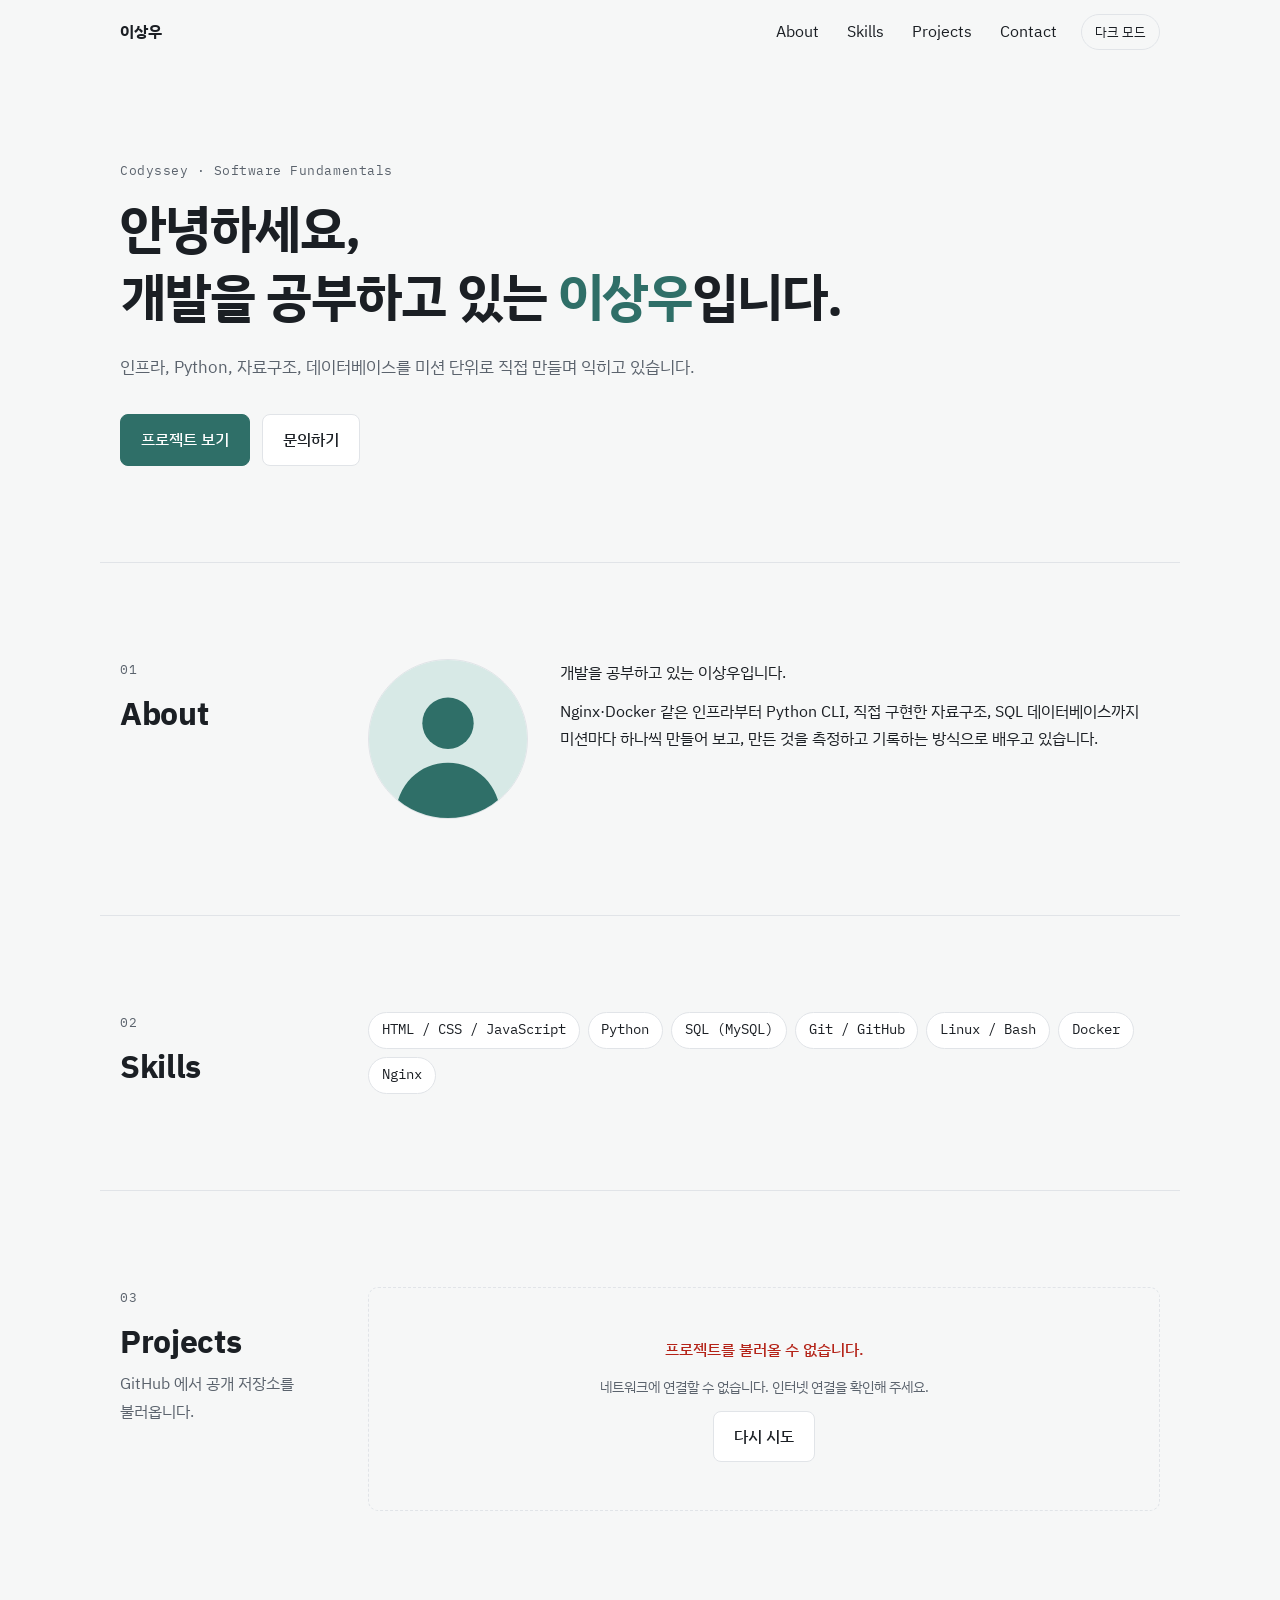
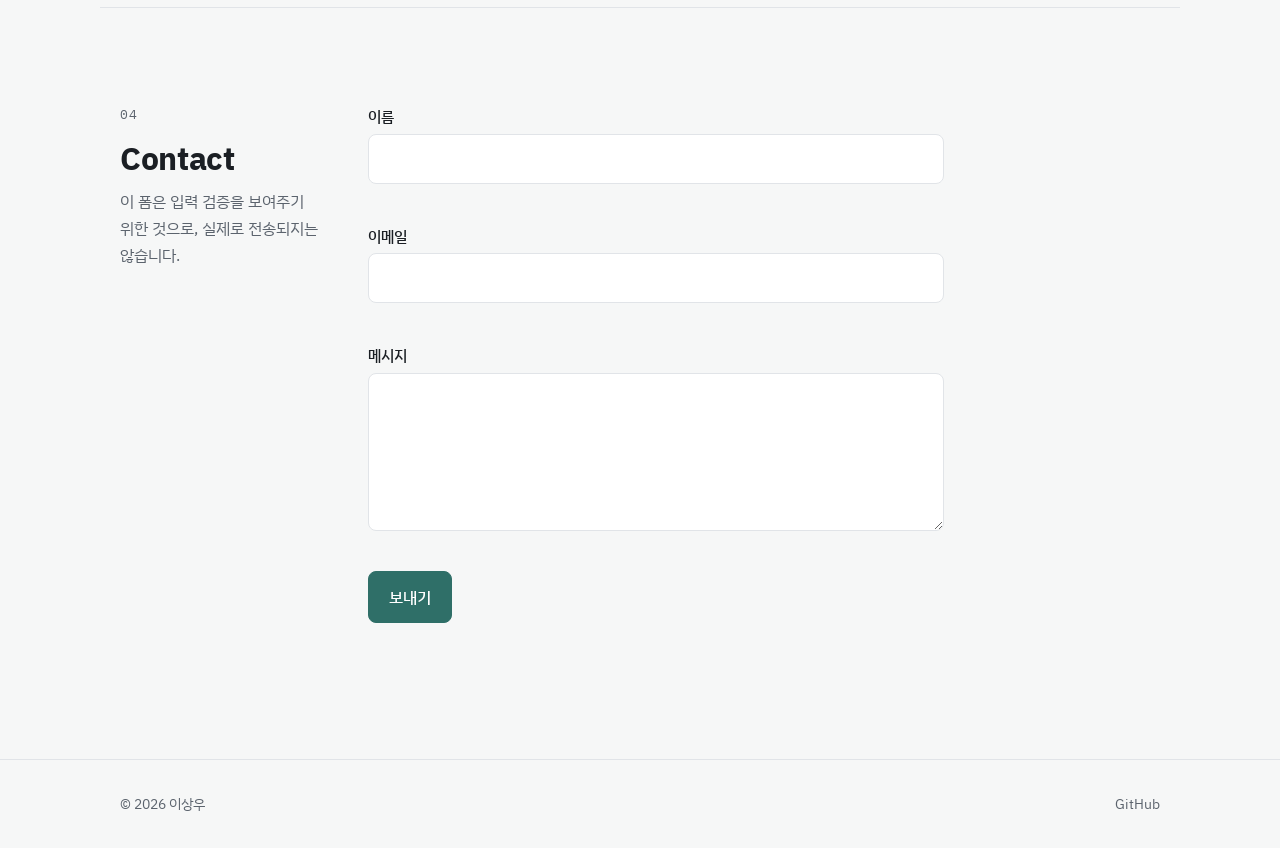
<file: index.html>
<!DOCTYPE html>
<html lang="ko" data-theme="light">
<head>
  <meta charset="UTF-8">
  <meta name="viewport" content="width=device-width, initial-scale=1.0">
  <meta name="description" content="개발을 공부하고 있는 이상우의 포트폴리오">
  <title>이상우 · 포트폴리오</title>

  <link rel="icon" href="images/favicon.svg" type="image/svg+xml">
  <link rel="preconnect" href="https://fonts.googleapis.com">
  <link rel="preconnect" href="https://fonts.gstatic.com" crossorigin>
  <link rel="stylesheet" href="https://fonts.googleapis.com/css2?family=IBM+Plex+Mono:wght@400;500&family=IBM+Plex+Sans+KR:wght@400;500;700&display=swap">
  <link rel="stylesheet" href="css/style.css">

  <!-- defer: HTML 을 끝까지 읽은 뒤, 적힌 순서대로 실행한다 (utils 가 먼저) -->
  <script src="js/utils.js" defer></script>
  <script src="js/theme.js" defer></script>
  <script src="js/nav.js" defer></script>
  <script src="js/scroll-top.js" defer></script>
  <script src="js/reveal.js" defer></script>
  <script src="js/projects.js" defer></script>
  <script src="js/contact.js" defer></script>
</head>
<body>
  <a class="skip-link" href="#main">본문으로 건너뛰기</a>

  <header class="site-header">
    <nav class="nav container" aria-label="주요 메뉴">
      <a class="nav__logo" href="#hero">이상우</a>

      <ul class="nav__menu" id="nav-menu">
        <li><a class="nav__link" href="#about">About</a></li>
        <li><a class="nav__link" href="#skills">Skills</a></li>
        <li><a class="nav__link" href="#projects">Projects</a></li>
        <li><a class="nav__link" href="#contact">Contact</a></li>
      </ul>

      <button class="theme-toggle" type="button">
        <span class="theme-toggle__label">다크 모드</span>
      </button>

      <button class="nav__toggle" type="button" aria-controls="nav-menu" aria-expanded="false" aria-label="메뉴 열기">
        <span class="nav__toggle-bar"></span>
        <span class="nav__toggle-bar"></span>
        <span class="nav__toggle-bar"></span>
      </button>
    </nav>
  </header>

  <main id="main">
    <section class="hero container" id="hero" aria-labelledby="hero-title">
      <p class="eyebrow">Codyssey · Software Fundamentals</p>
      <h1 class="hero__title" id="hero-title">안녕하세요,<br>개발을 공부하고 있는 <span class="hero__name">이상우</span>입니다.</h1>
      <p class="hero__lead">인프라, Python, 자료구조, 데이터베이스를 미션 단위로 직접 만들며 익히고 있습니다.</p>
      <div class="hero__actions">
        <a class="button button--primary" href="#projects">프로젝트 보기</a>
        <a class="button" href="#contact">문의하기</a>
      </div>
    </section>

    <section class="section container" id="about" aria-labelledby="about-title">
      <header class="section__header reveal">
        <p class="eyebrow">01</p>
        <h2 class="section__title" id="about-title">About</h2>
      </header>
      <div class="about reveal">
        <img class="about__image" src="images/profile.svg" alt="이상우의 프로필 일러스트 — 원 안에 사람 모양 실루엣" width="160" height="160">
        <div class="about__text">
          <p>개발을 공부하고 있는 이상우입니다.</p>
          <p>Nginx·Docker 같은 인프라부터 Python CLI, 직접 구현한 자료구조, SQL 데이터베이스까지 미션마다 하나씩 만들어 보고, 만든 것을 측정하고 기록하는 방식으로 배우고 있습니다.</p>
        </div>
      </div>
    </section>

    <section class="section container" id="skills" aria-labelledby="skills-title">
      <header class="section__header reveal">
        <p class="eyebrow">02</p>
        <h2 class="section__title" id="skills-title">Skills</h2>
      </header>
      <ul class="skills reveal">
        <li class="skill">HTML / CSS / JavaScript</li>
        <li class="skill">Python</li>
        <li class="skill">SQL (MySQL)</li>
        <li class="skill">Git / GitHub</li>
        <li class="skill">Linux / Bash</li>
        <li class="skill">Docker</li>
        <li class="skill">Nginx</li>
      </ul>
    </section>

    <section class="section container" id="projects" aria-labelledby="projects-title">
      <header class="section__header reveal">
        <p class="eyebrow">03</p>
        <h2 class="section__title" id="projects-title">Projects</h2>
        <p class="section__desc">GitHub 에서 공개 저장소를 불러옵니다.</p>
      </header>
      <div class="projects" id="projects-view" aria-live="polite" aria-busy="true">
        <div class="status status--loading">
          <span class="spinner" aria-hidden="true"></span>
          <p class="status__text">로딩 중...</p>
        </div>
      </div>
    </section>

    <section class="section container" id="contact" aria-labelledby="contact-title">
      <header class="section__header reveal">
        <p class="eyebrow">04</p>
        <h2 class="section__title" id="contact-title">Contact</h2>
        <p class="section__desc">이 폼은 입력 검증을 보여주기 위한 것으로, 실제로 전송되지는 않습니다.</p>
      </header>
      <form class="contact-form reveal" id="contact-form" novalidate>
        <div class="field">
          <label class="field__label" for="contact-name">이름</label>
          <input class="field__input" id="contact-name" name="name" type="text" autocomplete="name" aria-describedby="contact-name-error">
          <p class="field__error" id="contact-name-error"></p>
        </div>
        <div class="field">
          <label class="field__label" for="contact-email">이메일</label>
          <input class="field__input" id="contact-email" name="email" type="email" autocomplete="email" aria-describedby="contact-email-error">
          <p class="field__error" id="contact-email-error"></p>
        </div>
        <div class="field">
          <label class="field__label" for="contact-message">메시지</label>
          <textarea class="field__input field__input--textarea" id="contact-message" name="message" rows="5" aria-describedby="contact-message-error"></textarea>
          <p class="field__error" id="contact-message-error"></p>
        </div>
        <button class="button button--primary" type="submit">보내기</button>
        <p class="form-status" id="contact-status" role="status"></p>
      </form>
    </section>
  </main>

  <footer class="site-footer">
    <div class="container site-footer__inner">
      <p class="site-footer__copy">&copy; 2026 이상우</p>
      <ul class="social">
        <li><a class="social__link" href="https://github.com/sangwoo-codyssey" target="_blank" rel="noopener noreferrer">GitHub</a></li>
      </ul>
    </div>
  </footer>

  <button class="scroll-top" type="button" aria-label="맨 위로 이동">
    <span aria-hidden="true">↑</span>
  </button>
</body>
</html>
</file>
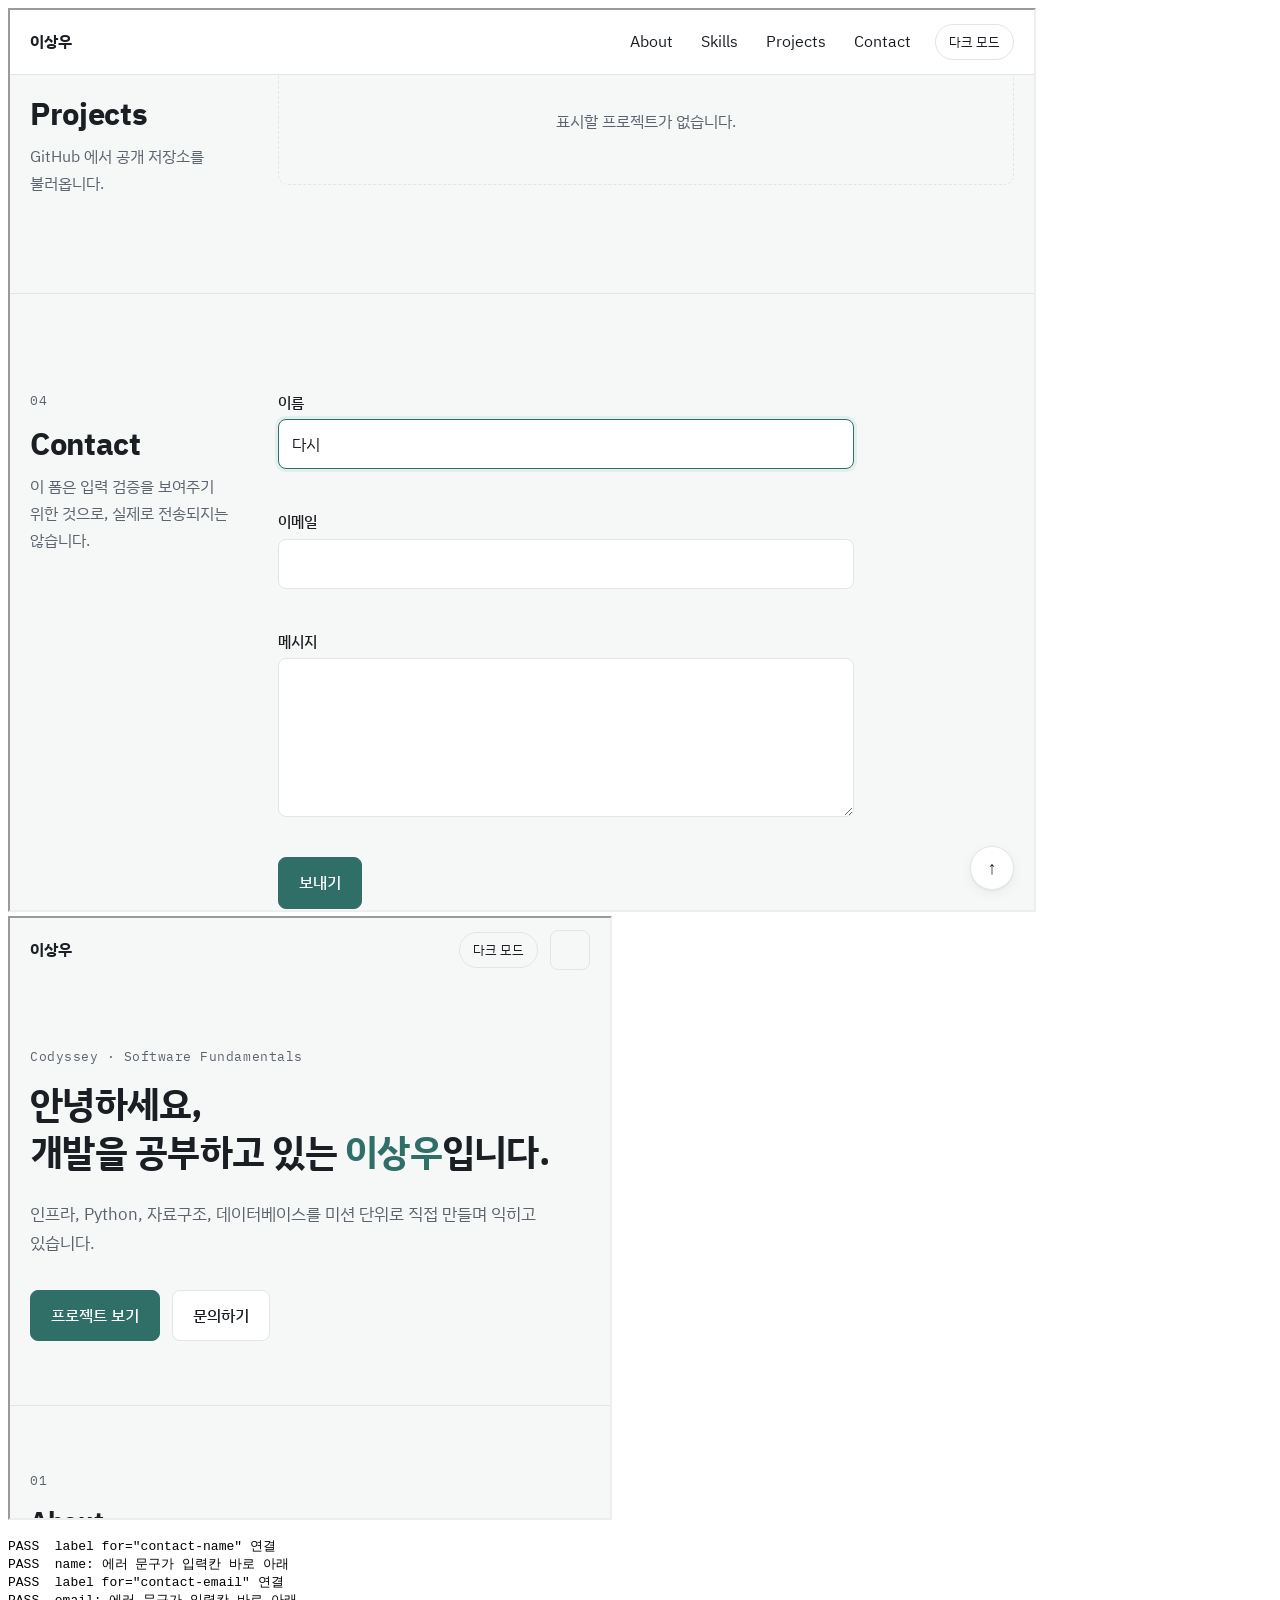
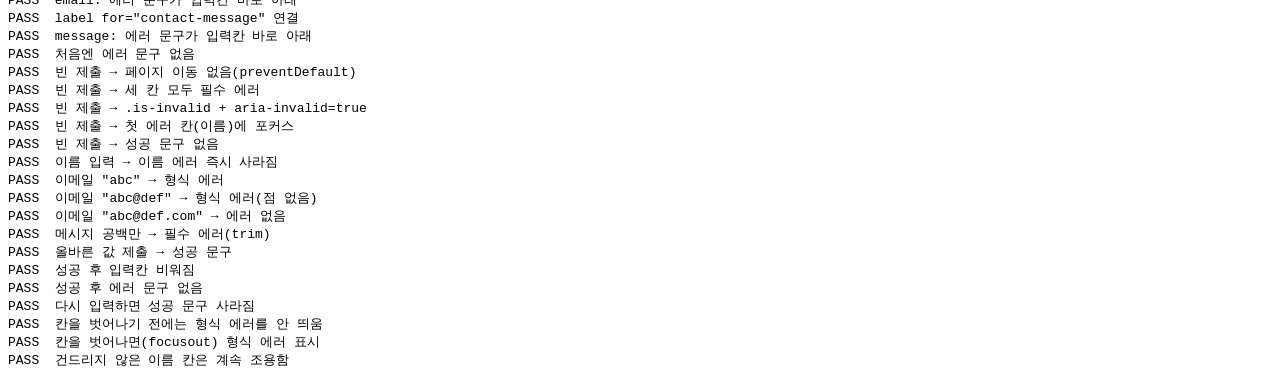
<file: tests/contact.html>
<!DOCTYPE html>
<html><head><meta charset="utf-8"><title>RUNNING</title></head>
<body>
<iframe id="a" src="../index.html?state=empty" width="1024" height="900"></iframe>
<iframe id="b" src="../index.html?state=empty" width="600" height="600"></iframe>
<pre id="out"></pre>
<script>
const log = [];
const check = (name, cond, extra = '') => log.push(`${cond ? 'PASS' : 'FAIL'}  ${name}${extra ? '  (' + extra + ')' : ''}`);
const wait = (ms) => new Promise((r) => setTimeout(r, ms));
const loaded = async (f) => {
  for (let i = 0; i < 80; i++) {
    const doc = f.contentDocument;
    if (doc && doc.location.pathname.endsWith('/index.html') && doc.readyState === 'complete' && doc.querySelector('#contact-form')) return;
    await wait(100);
  }
  throw new Error('iframe 로드 대기 초과: ' + f.id);
};

async function run() {
  const fa = document.getElementById('a'), fb = document.getElementById('b');
  await Promise.all([loaded(fa), loaded(fb)]);
  await wait(200);
  const w = fa.contentWindow, d = fa.contentDocument;
  const input = (f) => d.querySelector(`#contact-${f}`);
  const err = (f) => d.querySelector(`#contact-${f}-error`).textContent;
  const type = (f, v, doc = d) => { const el = doc.querySelector(`#contact-${f}`); el.value = v; el.dispatchEvent(new Event('input', { bubbles: true })); };
  const leave = (f, doc = d) => doc.querySelector(`#contact-${f}`).dispatchEvent(new FocusEvent('focusout', { bubbles: true }));
  const submit = () => d.querySelector('#contact-form button[type="submit"]').click();

  // 구조
  ['name', 'email', 'message'].forEach((f) => {
    const el = input(f);
    check(`label for="${el.id}" 연결`, !!d.querySelector(`label[for="${el.id}"]`));
    check(`${f}: 에러 문구가 입력칸 바로 아래`, el.nextElementSibling && el.nextElementSibling.id === `contact-${f}-error`);
  });

  // 처음
  check('처음엔 에러 문구 없음', err('name') + err('email') + err('message') === '');

  // 빈 제출
  w.__marker = 'same-page';
  submit(); await wait(50);
  check('빈 제출 → 페이지 이동 없음(preventDefault)', w.__marker === 'same-page' && w.location.search === '?state=empty');
  check('빈 제출 → 세 칸 모두 필수 에러', err('name').includes('이름') && err('email').includes('이메일을 입력') && err('message').includes('메시지'));
  check('빈 제출 → .is-invalid + aria-invalid=true', ['name', 'email', 'message'].every((f) => input(f).classList.contains('is-invalid') && input(f).getAttribute('aria-invalid') === 'true'));
  check('빈 제출 → 첫 에러 칸(이름)에 포커스', d.activeElement === input('name'));
  check('빈 제출 → 성공 문구 없음', d.querySelector('#contact-status').textContent === '');

  // 고치면 바로 사라짐
  type('name', '이상우');
  check('이름 입력 → 이름 에러 즉시 사라짐', err('name') === '' && !input('name').classList.contains('is-invalid'));
  type('email', 'abc');
  check('이메일 "abc" → 형식 에러', err('email').includes('형식'));
  type('email', 'abc@def');
  check('이메일 "abc@def" → 형식 에러(점 없음)', err('email').includes('형식'));
  type('email', 'abc@def.com');
  check('이메일 "abc@def.com" → 에러 없음', err('email') === '');
  type('message', '   ');
  check('메시지 공백만 → 필수 에러(trim)', err('message').includes('메시지'));

  // 성공 제출
  type('message', '안녕하세요');
  submit(); await wait(50);
  check('올바른 값 제출 → 성공 문구', d.querySelector('#contact-status').textContent.includes('감사합니다'));
  check('성공 후 입력칸 비워짐', input('name').value === '' && input('email').value === '' && input('message').value === '');
  check('성공 후 에러 문구 없음', err('name') + err('email') + err('message') === '');
  type('name', '다시');
  check('다시 입력하면 성공 문구 사라짐', d.querySelector('#contact-status').textContent === '');

  // 건드리기 전에는 에러를 안 보여줌 (새 iframe)
  const db = fb.contentDocument;
  const errB = (f) => db.querySelector(`#contact-${f}-error`).textContent;
  type('email', 'x', db);
  check('칸을 벗어나기 전에는 형식 에러를 안 띄움', errB('email') === '');
  leave('email', db);
  check('칸을 벗어나면(focusout) 형식 에러 표시', errB('email').includes('형식'));
  check('건드리지 않은 이름 칸은 계속 조용함', errB('name') === '');

  document.getElementById('out').textContent = log.join('\n');
  document.title = 'DONE';
}
run().catch((e) => { document.getElementById('out').textContent = 'ERROR ' + e.stack; document.title = 'DONE'; });
</script>
</body></html>
</file>
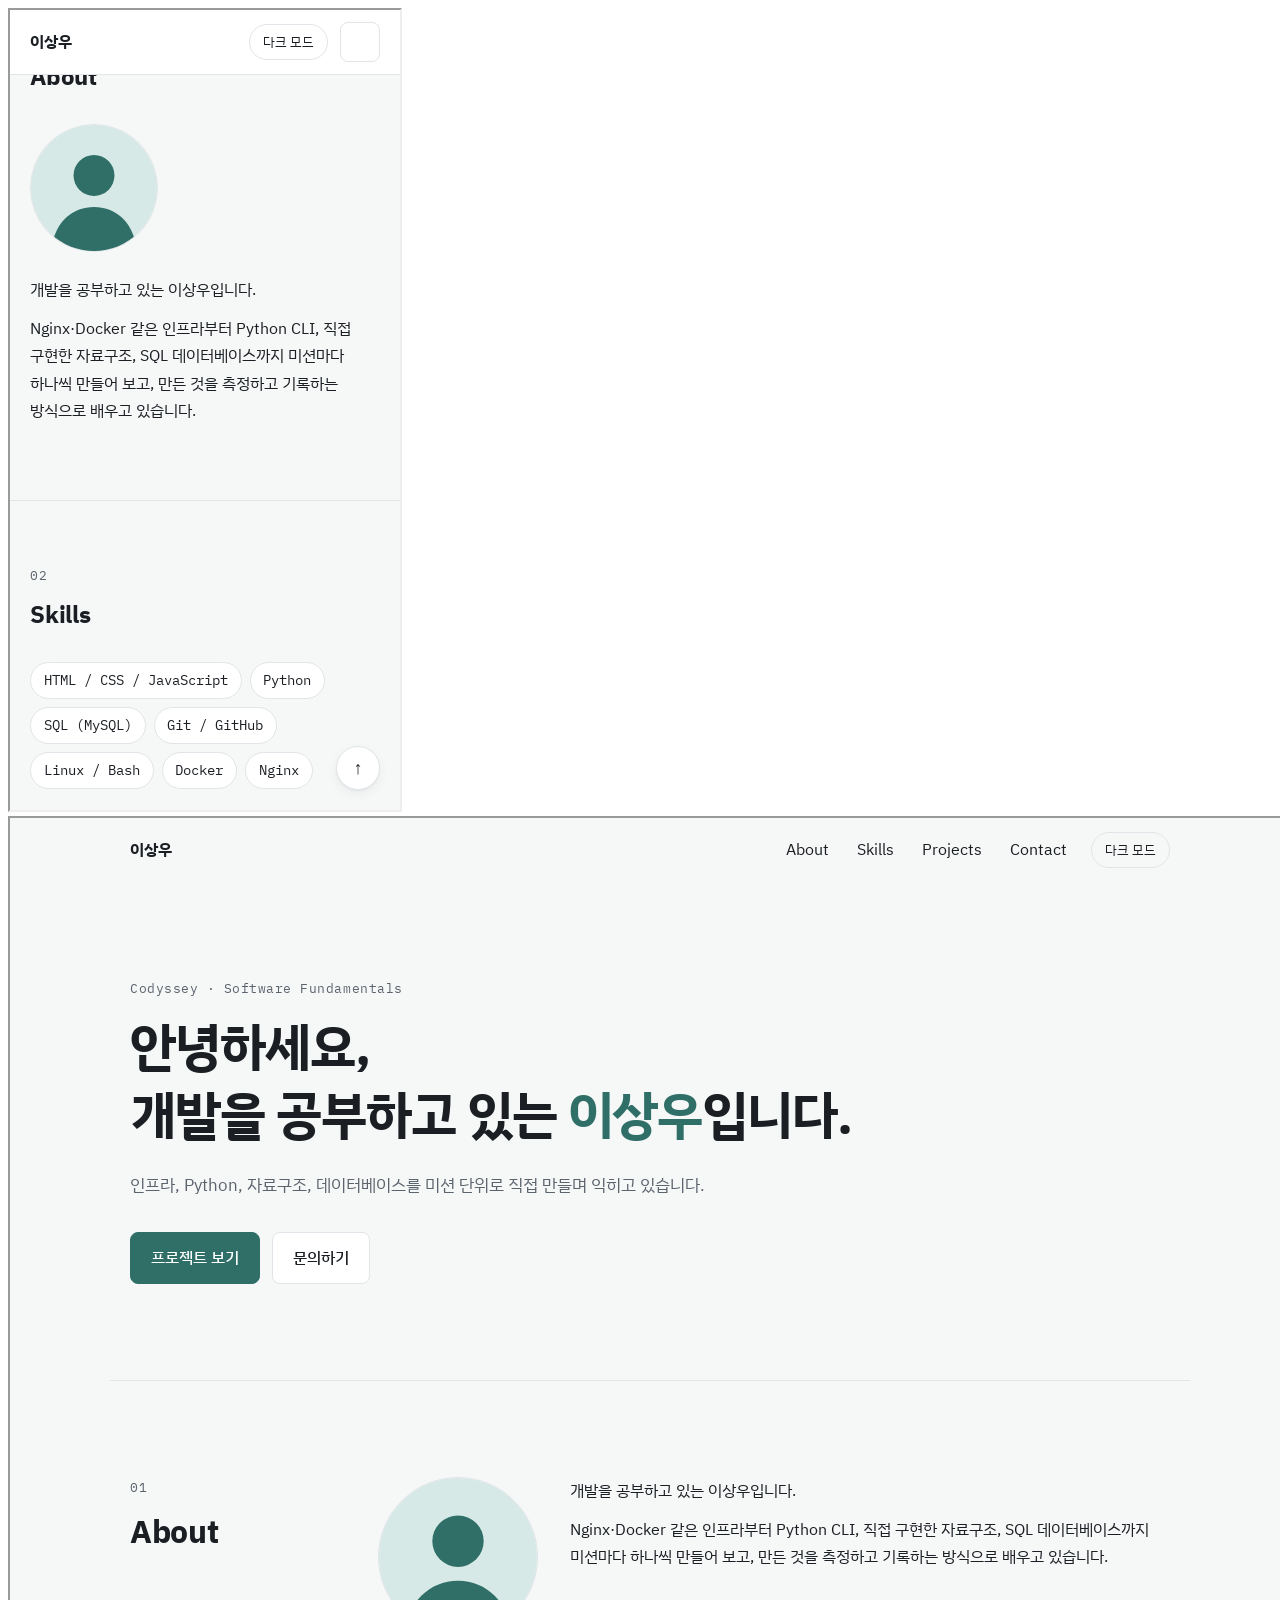
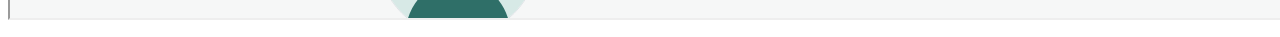
<file: tests/interactions.html>
<!DOCTYPE html>
<html><head><meta charset="utf-8"><title>RUNNING</title></head>
<body>
<iframe id="mobile" src="../index.html" width="390" height="800"></iframe>
<iframe id="desktop" src="../index.html" width="1280" height="800"></iframe>
<pre id="out"></pre>
<script>
const log = [];
const check = (name, cond, extra = '') => log.push(`${cond ? 'PASS' : 'FAIL'}  ${name}${extra ? '  (' + extra + ')' : ''}`);
const wait = (ms) => new Promise((r) => setTimeout(r, ms));
const loaded = (frame) => new Promise((r) => frame.addEventListener('load', r, { once: true }));
// 처음 로드: iframe 은 잠깐 about:blank 문서를 가지므로, 실제 페이지가 뜰 때까지 기다린다
const ready = async (f) => {
  for (let i = 0; i < 80; i++) {
    const doc = f.contentDocument;
    if (doc && doc.location.pathname.endsWith('/index.html') && doc.readyState === 'complete' && doc.querySelector('.nav__toggle')) return;
    await wait(100);
  }
  throw new Error('iframe 로드 대기 초과: ' + f.id);
};
// Projects 카드는 API 응답 뒤에 들어와 아래 섹션을 수천 px 밀어낸다 — 스크롤 위치를 재기 전에 로딩이 끝나기를 기다린다
const settled = async (f) => {
  for (let i = 0; i < 60; i++) {
    if (f.contentDocument.getElementById('projects-view').getAttribute('aria-busy') !== 'true') return;
    await wait(250);
  }
  throw new Error('Projects 로딩 대기 초과: ' + f.id);
};

async function run() {
  const m = document.getElementById('mobile');
  const dsk = document.getElementById('desktop');
  await Promise.all([ready(m), ready(dsk)]);
  await Promise.all([settled(m), settled(dsk)]);
  await wait(300);
  let w = m.contentWindow, d = m.contentDocument;
  const $ = (sel) => d.querySelector(sel);

  const pendingAtTop = d.querySelectorAll('.reveal.reveal--pending').length;
  check('처음엔 화면 밖 요소가 대기 상태', pendingAtTop > 0, `대기 ${pendingAtTop}개`);

  // --- 반응형: 햄버거 표시 여부
  check('모바일(390): 햄버거 보임', w.getComputedStyle($('.nav__toggle')).display !== 'none');
  check('모바일(390): 메뉴 처음엔 숨김', w.getComputedStyle($('.nav__menu')).display === 'none');
  const dd = dsk.contentDocument, dw = dsk.contentWindow;
  check('데스크톱(1280): 햄버거 숨김', dw.getComputedStyle(dd.querySelector('.nav__toggle')).display === 'none');
  check('데스크톱(1280): 메뉴 가로로 보임', dw.getComputedStyle(dd.querySelector('.nav__menu')).flexDirection === 'row');

  // --- 햄버거 토글
  $('.nav__toggle').click();
  check('햄버거 클릭 → 메뉴 .active', $('.nav__menu').classList.contains('active'));
  check('햄버거 클릭 → aria-expanded=true', $('.nav__toggle').getAttribute('aria-expanded') === 'true');
  $('.nav__toggle').click();
  check('다시 클릭 → 메뉴 닫힘', !$('.nav__menu').classList.contains('active'));
  $('.nav__toggle').click();
  d.dispatchEvent(new KeyboardEvent('keydown', { key: 'Escape' }));
  check('Esc → 메뉴 닫힘', !$('.nav__menu').classList.contains('active'));

  // --- 부드러운 스크롤 + 메뉴 닫힘
  $('.nav__toggle').click();
  d.querySelector('.nav__link[href="#contact"]').click();
  check('메뉴 링크 클릭 → 메뉴 닫힘', !$('.nav__menu').classList.contains('active'));
  await wait(50);
  const midY = w.scrollY;
  await wait(1500);
  const contactTop = d.getElementById('contact').getBoundingClientRect().top;
  check('메뉴 링크 → #contact 가 헤더(64px) 바로 아래에 멈춤', Math.abs(contactTop - 64) < 5, `top=${contactTop.toFixed(1)}`);
  check('이동이 순간 이동이 아님(도중 위치 존재)', midY < w.scrollY, `50ms 후 ${midY}, 끝 ${w.scrollY}`);
  check('URL 해시는 바뀌지 않음(preventDefault)', w.location.hash === '');

  // --- 스크롤 기준값
  w.scrollTo(0, 0); await wait(150);
  check('맨 위: 헤더 .scrolled 없음', !$('.site-header').classList.contains('scrolled'));
  check('맨 위: 스크롤탑 숨김', !$('.scroll-top').classList.contains('visible'));
  w.scrollTo(0, 59); await wait(150);
  check('59px: 헤더 배경 아직 없음', !$('.site-header').classList.contains('scrolled'));
  w.scrollTo(0, 61); await wait(150);
  check('61px: 헤더 .scrolled', $('.site-header').classList.contains('scrolled'));
  w.scrollTo(0, 299); await wait(150);
  check('299px: 스크롤탑 아직 숨김', !$('.scroll-top').classList.contains('visible'));
  w.scrollTo(0, 301); await wait(150);
  check('301px: 스크롤탑 보임', $('.scroll-top').classList.contains('visible'));
  $('.scroll-top').click(); await wait(1500);
  check('스크롤탑 클릭 → 맨 위', w.scrollY === 0, `scrollY=${w.scrollY}`);

  // --- 스크롤 애니메이션
  // 맨 아래로 한 번에 점프하면 중간 요소는 화면에 들어온 적이 없다 — 사용자가 내리듯 반 화면씩 내려간다
  for (let y = 0; y < d.body.scrollHeight; y += w.innerHeight / 2) { w.scrollTo(0, y); await wait(100); }
  w.scrollTo(0, d.body.scrollHeight); await wait(800);
  check('위에서 끝까지 스크롤 → 대기 요소 없음', d.querySelectorAll('.reveal.reveal--pending').length === 0);

  // --- 다크 모드 + localStorage + 새로고침 유지
  // 이 origin 에서 전에 다크 모드를 켠 적이 있으면 저장값이 남아 있다 — 지우고 처음 방문 상태에서 시작한다
  w.localStorage.removeItem('portfolio-theme');
  const fresh = loaded(m); w.location.reload(); await fresh; await wait(300);
  w = m.contentWindow; d = m.contentDocument;
  const bgLight = w.getComputedStyle(d.body).backgroundColor;
  check('처음 테마 light', d.documentElement.dataset.theme === 'light');
  $('.theme-toggle').click();
  check('토글 → data-theme=dark', d.documentElement.dataset.theme === 'dark');
  check('토글 → localStorage 저장', w.localStorage.getItem('portfolio-theme') === 'dark');
  check('토글 → 버튼 문구 "라이트 모드"', $('.theme-toggle__label').textContent === '라이트 모드');
  await wait(300);
  check('토글 → 배경색이 실제로 바뀜', w.getComputedStyle(d.body).backgroundColor !== bgLight,
        `${bgLight} → ${w.getComputedStyle(d.body).backgroundColor}`);
  const reload = loaded(m); w.location.reload(); await reload; await wait(300);
  w = m.contentWindow; d = m.contentDocument;
  check('새로고침 후에도 dark 유지', d.documentElement.dataset.theme === 'dark');
  d.querySelector('.theme-toggle').click();
  check('다시 토글 → light 저장', w.localStorage.getItem('portfolio-theme') === 'light');

  document.getElementById('out').textContent = log.join('\n');
  document.title = 'DONE';
}
run().catch((e) => { document.getElementById('out').textContent = 'ERROR ' + e.stack; document.title = 'DONE'; });
</script>
</body></html>
</file>
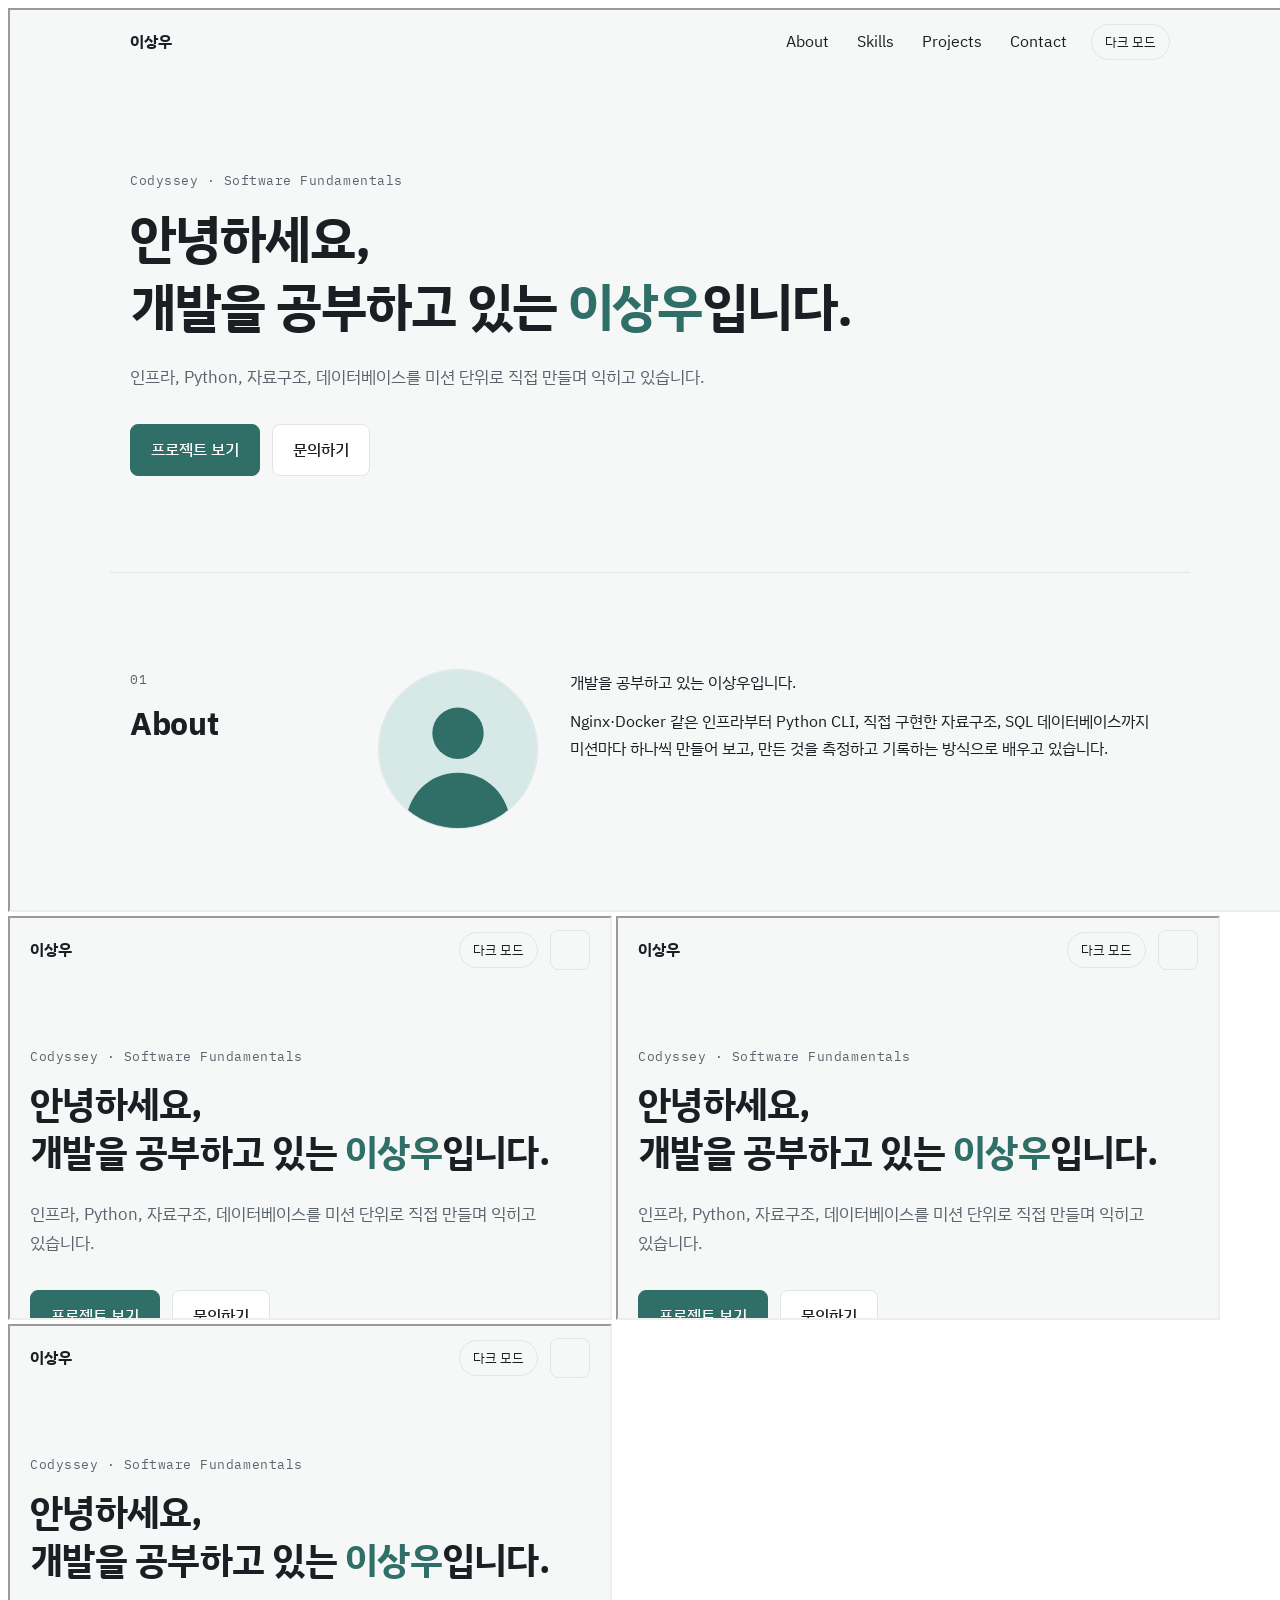
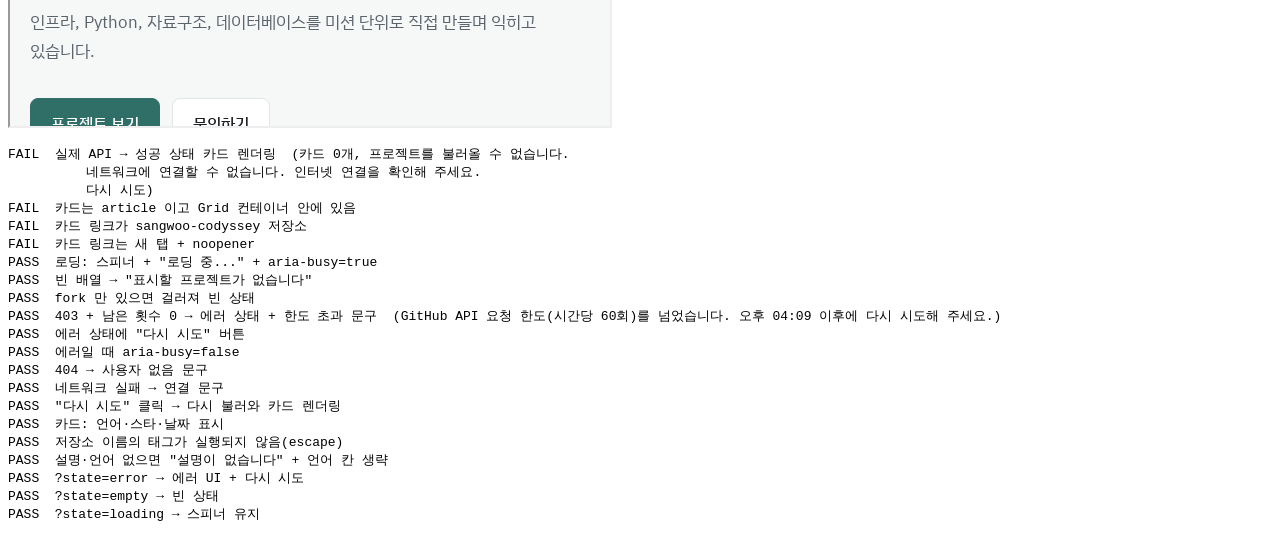
<file: tests/projects.html>
<!DOCTYPE html>
<html><head><meta charset="utf-8"><title>RUNNING</title></head>
<body>
<iframe id="main" src="../index.html" width="1280" height="900"></iframe>
<iframe id="demo-error" src="../index.html?state=error" width="600" height="400"></iframe>
<iframe id="demo-empty" src="../index.html?state=empty" width="600" height="400"></iframe>
<iframe id="demo-loading" src="../index.html?state=loading" width="600" height="400"></iframe>
<pre id="out"></pre>
<script>
const log = [];
const check = (name, cond, extra = '') => log.push(`${cond ? 'PASS' : 'FAIL'}  ${name}${extra ? '  (' + extra + ')' : ''}`);
const wait = (ms) => new Promise((r) => setTimeout(r, ms));
const loaded = async (f) => {
  // iframe 은 처음에 about:blank 문서를 가진다 — 실제 페이지의 #projects-view 가 생길 때까지 기다린다
  for (let i = 0; i < 80; i++) {
    const doc = f.contentDocument;
    if (doc && doc.location.pathname.endsWith('/index.html') && doc.readyState === 'complete' && doc.querySelector('#projects-view')) return;
    await wait(100);
  }
  throw new Error('iframe 로드 대기 초과: ' + f.id);
};
const fake = (w, body, init) => () => Promise.resolve(new w.Response(body, init));
const repo = (over = {}) => ({ name: 'fake-repo', description: '설명', html_url: 'https://github.com/x/fake-repo', language: 'Python', stargazers_count: 3, updated_at: '2026-09-28T00:00:00Z', fork: false, ...over });

async function run() {
  const frames = ['main', 'demo-error', 'demo-empty', 'demo-loading'].map((id) => document.getElementById(id));
  await Promise.all(frames.map(loaded));
  const w = frames[0].contentWindow, d = frames[0].contentDocument;
  const view = () => d.querySelector('#projects-view');

  // 1) 실제 API
  for (let i = 0; i < 40 && view().getAttribute('aria-busy') === 'true'; i++) await wait(250);
  const cards = view().querySelectorAll('.card');
  const summary = view().querySelector('.projects__summary');
  check('실제 API → 성공 상태 카드 렌더링', cards.length > 0, `카드 ${cards.length}개, ${summary ? summary.textContent : view().textContent.trim().slice(0, 80)}`);
  check('카드는 article 이고 Grid 컨테이너 안에 있음', cards.length > 0 && cards[0].tagName === 'ARTICLE' && w.getComputedStyle(view().querySelector('.projects__grid')).display === 'grid');
  const firstLink = view().querySelector('.card__title a');
  check('카드 링크가 sangwoo-codyssey 저장소', firstLink && firstLink.href.startsWith('https://github.com/sangwoo-codyssey/'), firstLink ? firstLink.href : '');
  check('카드 링크는 새 탭 + noopener', firstLink && firstLink.target === '_blank' && firstLink.rel.includes('noopener'));
  const realFetch = w.fetch;

  // 2) 로딩 상태
  w.fetch = () => new Promise(() => {});
  w.loadProjects();
  check('로딩: 스피너 + "로딩 중..." + aria-busy=true', !!view().querySelector('.spinner') && view().textContent.includes('로딩 중...') && view().getAttribute('aria-busy') === 'true');

  // 3) 빈 상태 · fork 만 있는 경우
  w.fetch = fake(w, '[]', { status: 200 }); await w.loadProjects();
  check('빈 배열 → "표시할 프로젝트가 없습니다"', view().textContent.includes('표시할 프로젝트가 없습니다'));
  w.fetch = fake(w, JSON.stringify([repo({ fork: true })]), { status: 200 }); await w.loadProjects();
  check('fork 만 있으면 걸러져 빈 상태', view().textContent.includes('표시할 프로젝트가 없습니다'));

  // 4) 에러: 403 레이트 리밋 · 404 · 네트워크
  const reset = String(Math.floor(Date.now() / 1000) + 1800);
  w.fetch = fake(w, '{}', { status: 403, headers: { 'X-RateLimit-Remaining': '0', 'X-RateLimit-Reset': reset } }); await w.loadProjects();
  check('403 + 남은 횟수 0 → 에러 상태 + 한도 초과 문구', view().textContent.includes('프로젝트를 불러올 수 없습니다') && view().textContent.includes('시간당 60회'), view().querySelector('.status__detail')?.textContent);
  check('에러 상태에 "다시 시도" 버튼', !!view().querySelector('[data-action="retry"]'));
  check('에러일 때 aria-busy=false', view().getAttribute('aria-busy') === 'false');
  w.fetch = fake(w, '{}', { status: 404 }); await w.loadProjects();
  check('404 → 사용자 없음 문구', view().textContent.includes('찾을 수 없습니다'));
  w.fetch = () => Promise.reject(new w.TypeError('Failed to fetch')); await w.loadProjects();
  check('네트워크 실패 → 연결 문구', view().textContent.includes('네트워크에 연결할 수 없습니다'));

  // 5) 다시 시도 → 성공
  w.fetch = fake(w, JSON.stringify([repo()]), { status: 200 });
  view().querySelector('[data-action="retry"]').click();
  await wait(200);
  check('"다시 시도" 클릭 → 다시 불러와 카드 렌더링', view().querySelectorAll('.card').length === 1 && view().textContent.includes('fake-repo'));
  check('카드: 언어·스타·날짜 표시', view().textContent.includes('Python') && view().textContent.includes('★ 3') && view().querySelector('time')?.getAttribute('datetime') === '2026-09-28T00:00:00Z');

  // 6) 외부 데이터 escape
  w.__xss = undefined;
  w.fetch = fake(w, JSON.stringify([repo({ name: '<img src=x onerror="window.__xss=1">', description: '<b>굵게</b>' , language: null, description: null })]), { status: 200 });
  await w.loadProjects(); await wait(100);
  check('저장소 이름의 태그가 실행되지 않음(escape)', !view().querySelector('.card img') && w.__xss === undefined && view().querySelector('.card__title').textContent.includes('<img'));
  check('설명·언어 없으면 "설명이 없습니다" + 언어 칸 생략', view().textContent.includes('설명이 없습니다') && view().querySelectorAll('.card__meta li').length === 2);
  w.fetch = realFetch;

  // 7) 시연용 ?state=
  const dv = (i) => frames[i].contentDocument.querySelector('#projects-view');
  check('?state=error → 에러 UI + 다시 시도', dv(1).textContent.includes('프로젝트를 불러올 수 없습니다') && !!dv(1).querySelector('[data-action="retry"]'));
  check('?state=empty → 빈 상태', dv(2).textContent.includes('표시할 프로젝트가 없습니다'));
  check('?state=loading → 스피너 유지', !!dv(3).querySelector('.spinner'));

  document.getElementById('out').textContent = log.join('\n');
  document.title = 'DONE';
}
run().catch((e) => { document.getElementById('out').textContent = 'ERROR ' + e.stack; document.title = 'DONE'; });
</script>
</body></html>
</file>
<file: css/style.css>
/* =====================================================================
   이상우 포트폴리오 — 모바일 퍼스트
   기본 스타일 = 모바일 → 768px(태블릿) → 1024px(데스크톱) 순서로 넓혀 간다.
   색·폰트·간격은 전부 :root 변수. 다크 모드는 [data-theme="dark"] 에서 같은 변수만 다시 정의한다.
   ===================================================================== */

/* ---------- 1. 변수 ---------- */
:root {
  /* 색 */
  --color-bg: #f6f7f7;
  --color-surface: #ffffff;
  --color-text: #1b1f24;
  --color-muted: #5b636d;
  --color-line: #e1e4e8;
  --color-accent: #2f6f68;
  --color-accent-hover: #255954;
  --color-accent-soft: #e2efed;
  --color-on-accent: #ffffff;
  --color-danger: #b42318;
  --color-success: #1f7a4d;
  --shadow-card: 0 1px 2px rgba(15, 23, 32, 0.06), 0 4px 12px rgba(15, 23, 32, 0.05);
  --shadow-card-hover: 0 2px 4px rgba(15, 23, 32, 0.08), 0 12px 28px rgba(15, 23, 32, 0.1);

  /* 폰트 */
  --font-sans: "IBM Plex Sans KR", "Apple SD Gothic Neo", "Malgun Gothic", system-ui, sans-serif;
  --font-mono: "IBM Plex Mono", ui-monospace, "SFMono-Regular", Menlo, monospace;

  /* 간격 */
  --space-1: 0.25rem;
  --space-2: 0.5rem;
  --space-3: 0.75rem;
  --space-4: 1rem;
  --space-5: 1.5rem;
  --space-6: 2rem;
  --space-7: 3rem;
  --space-8: 4rem;
  --space-9: 6rem;

  /* 기타 */
  --radius: 10px;
  --header-height: 64px;
  --container-width: 1080px;
  --transition: 180ms ease;

  color-scheme: light;
}

[data-theme="dark"] {
  --color-bg: #111416;
  --color-surface: #181c1f;
  --color-text: #e6e9ec;
  --color-muted: #9aa4ae;
  --color-line: #2a3035;
  --color-accent: #7cc4ba;
  --color-accent-hover: #9ad5cc;
  --color-accent-soft: #1d2b29;
  --color-on-accent: #0e1a18;
  --color-danger: #f28b82;
  --color-success: #6fcf97;
  --shadow-card: 0 1px 2px rgba(0, 0, 0, 0.4), 0 4px 12px rgba(0, 0, 0, 0.25);
  --shadow-card-hover: 0 2px 4px rgba(0, 0, 0, 0.45), 0 12px 28px rgba(0, 0, 0, 0.35);

  color-scheme: dark;
}

/* ---------- 2. 기본 ---------- */
*,
*::before,
*::after {
  box-sizing: border-box;
}

body {
  margin: 0;
  font-family: var(--font-sans);
  font-size: 1rem;
  line-height: 1.7;
  color: var(--color-text);
  background-color: var(--color-bg);
  word-break: keep-all;
  transition: background-color var(--transition), color var(--transition);
}

img {
  display: block;
  max-width: 100%;
}

a {
  color: var(--color-accent);
}

:focus-visible {
  outline: 2px solid var(--color-accent);
  outline-offset: 3px;
}

.container {
  width: 100%;
  max-width: var(--container-width);
  margin-inline: auto;
  padding-inline: 1.25rem;
}

.skip-link {
  position: absolute;
  top: -100px;
  left: var(--space-4);
  z-index: 200;
  padding: var(--space-2) var(--space-4);
  border-radius: 6px;
  background: var(--color-accent);
  color: var(--color-on-accent);
}

.skip-link:focus {
  top: var(--space-4);
}

.eyebrow {
  margin: 0 0 var(--space-3);
  font-family: var(--font-mono);
  font-size: 0.8125rem;
  letter-spacing: 0.04em;
  color: var(--color-muted);
}

/* ---------- 3. 버튼 ---------- */
.button {
  display: inline-flex;
  align-items: center;
  justify-content: center;
  padding: 0.7rem 1.25rem;
  border: 1px solid var(--color-line);
  border-radius: 8px;
  background: var(--color-surface);
  color: var(--color-text);
  font: inherit;
  font-weight: 500;
  text-decoration: none;
  cursor: pointer;
  transition: transform var(--transition), background-color var(--transition),
    border-color var(--transition), color var(--transition);
}

.button:hover {
  border-color: var(--color-accent);
  color: var(--color-accent);
  transform: translateY(-1px);
}

.button--primary {
  border-color: var(--color-accent);
  background: var(--color-accent);
  color: var(--color-on-accent);
}

.button--primary:hover {
  border-color: var(--color-accent-hover);
  background: var(--color-accent-hover);
  color: var(--color-on-accent);
}

/* ---------- 4. 헤더 · 네비게이션 (Flexbox) ---------- */
.site-header {
  position: fixed;
  top: 0;
  right: 0;
  left: 0;
  z-index: 100;
  border-bottom: 1px solid transparent;
  background-color: transparent;
  transition: background-color var(--transition), border-color var(--transition);
}

/* 스크롤 60px 이상 — js/nav.js 가 .scrolled 를 붙인다 */
.site-header.scrolled {
  border-bottom-color: var(--color-line);
  background-color: var(--color-surface);
}

.nav {
  position: relative;
  display: flex;
  align-items: center;
  gap: var(--space-3);
  height: var(--header-height);
}

.nav__logo {
  margin-right: auto; /* 로고를 왼쪽에 두고 나머지를 오른쪽으로 민다 */
  font-weight: 700;
  color: var(--color-text);
  text-decoration: none;
}

/* 모바일: 메뉴는 숨겨 두고, 햄버거가 .active 를 붙이면 드롭다운으로 연다 */
.nav__menu {
  position: absolute;
  top: var(--header-height);
  right: 1.25rem;
  left: 1.25rem;
  display: none;
  flex-direction: column;
  gap: var(--space-1);
  margin: 0;
  padding: var(--space-3);
  border: 1px solid var(--color-line);
  border-radius: var(--radius);
  background: var(--color-surface);
  box-shadow: var(--shadow-card-hover);
  list-style: none;
}

.nav__menu.active {
  display: flex;
}

.nav__link {
  display: block;
  padding: var(--space-2) var(--space-3);
  border-radius: 6px;
  color: var(--color-text);
  text-decoration: none;
  transition: background-color var(--transition), color var(--transition);
}

.nav__link:hover {
  background: var(--color-accent-soft);
  color: var(--color-accent);
}

.theme-toggle {
  padding: 0.4rem 0.8rem;
  border: 1px solid var(--color-line);
  border-radius: 999px;
  background: transparent;
  color: var(--color-text);
  font: inherit;
  font-size: 0.8125rem;
  cursor: pointer;
  transition: border-color var(--transition), color var(--transition);
}

.theme-toggle:hover {
  border-color: var(--color-accent);
  color: var(--color-accent);
}

.nav__toggle {
  display: inline-flex;
  flex-direction: column;
  justify-content: center;
  gap: 5px;
  width: 40px;
  height: 40px;
  padding: 0 9px;
  border: 1px solid var(--color-line);
  border-radius: 8px;
  background: transparent;
  cursor: pointer;
}

.nav__toggle-bar {
  display: block;
  height: 2px;
  border-radius: 2px;
  background: var(--color-text);
  transition: transform var(--transition), opacity var(--transition);
}

/* 메뉴가 열리면 막대 셋이 X 로 바뀐다 — 상태는 aria-expanded 에 있다 */
.nav__toggle[aria-expanded="true"] .nav__toggle-bar:nth-child(1) {
  transform: translateY(7px) rotate(45deg);
}

.nav__toggle[aria-expanded="true"] .nav__toggle-bar:nth-child(2) {
  opacity: 0;
}

.nav__toggle[aria-expanded="true"] .nav__toggle-bar:nth-child(3) {
  transform: translateY(-7px) rotate(-45deg);
}

/* ---------- 5. 섹션 공통 ---------- */
.hero {
  padding-block: calc(var(--header-height) + var(--space-8)) var(--space-8);
}

.section {
  padding-block: var(--space-8);
  border-top: 1px solid var(--color-line);
  scroll-margin-top: var(--header-height); /* 고정 헤더에 제목이 가리지 않게 */
}

.section__header {
  margin-bottom: var(--space-6);
}

.section__title {
  margin: 0;
  font-size: clamp(1.5rem, 1.2rem + 1.2vw, 2rem);
  letter-spacing: -0.01em;
  line-height: 1.3;
}

.section__desc {
  margin: var(--space-2) 0 0;
  color: var(--color-muted);
}

/* ---------- 6. Hero ---------- */
.hero__title {
  margin: 0;
  font-size: clamp(1.75rem, 1.1rem + 3.2vw, 3.25rem);
  font-weight: 700;
  line-height: 1.3;
  letter-spacing: -0.02em;
  text-wrap: balance;
}

.hero__name {
  color: var(--color-accent);
}

.hero__lead {
  max-width: 40rem;
  margin: var(--space-5) 0 0;
  font-size: 1.0625rem;
  color: var(--color-muted);
}

.hero__actions {
  display: flex;
  flex-wrap: wrap;
  gap: var(--space-3);
  margin-top: var(--space-6);
}

/* ---------- 7. About ---------- */
.about {
  display: flex;
  flex-direction: column;
  align-items: flex-start;
  gap: var(--space-5);
}

.about__image {
  width: 128px;
  height: 128px;
  border: 1px solid var(--color-line);
  border-radius: 50%;
}

.about__text p {
  max-width: 38rem;
  margin: 0 0 var(--space-3);
}

/* ---------- 8. Skills ---------- */
.skills {
  display: flex;
  flex-wrap: wrap;
  gap: var(--space-2);
  margin: 0;
  padding: 0;
  list-style: none;
}

.skill {
  padding: 0.35rem 0.8rem;
  border: 1px solid var(--color-line);
  border-radius: 999px;
  background: var(--color-surface);
  font-family: var(--font-mono);
  font-size: 0.875rem;
}

/* ---------- 9. Projects (Grid) ---------- */
.projects__summary {
  margin: 0 0 var(--space-4);
  font-size: 0.875rem;
  color: var(--color-muted);
}

.projects__grid {
  display: grid;
  /* 카드 폭이 260px 이상 유지되는 만큼 열 수를 자동으로 맞춘다. min() 은 아주 좁은 화면에서 넘침 방지 */
  grid-template-columns: repeat(auto-fit, minmax(min(100%, 260px), 1fr));
  gap: var(--space-4);
}

.card {
  position: relative;
  display: flex;
  flex-direction: column;
  gap: var(--space-2);
  padding: var(--space-5);
  border: 1px solid var(--color-line);
  border-radius: var(--radius);
  background: var(--color-surface);
  box-shadow: var(--shadow-card);
  transition: transform var(--transition), box-shadow var(--transition), border-color var(--transition);
}

.card:hover {
  border-color: var(--color-accent);
  box-shadow: var(--shadow-card-hover);
  transform: translateY(-3px);
}

.card__title {
  margin: 0;
  font-family: var(--font-mono);
  font-size: 1rem;
  font-weight: 500;
  overflow-wrap: anywhere;
}

.card__title a {
  color: var(--color-text);
  text-decoration: none;
}

/* 제목 링크가 카드 전체를 덮어, 카드 어디를 눌러도 저장소로 간다 */
.card__title a::after {
  content: "";
  position: absolute;
  inset: 0;
}

.card:hover .card__title a {
  color: var(--color-accent);
}

.card__desc {
  flex: 1;
  margin: 0;
  font-size: 0.9375rem;
  color: var(--color-muted);
}

.card__meta {
  display: flex;
  flex-wrap: wrap;
  gap: var(--space-3);
  margin: 0;
  padding: 0;
  list-style: none;
  font-family: var(--font-mono);
  font-size: 0.8125rem;
  color: var(--color-muted);
}

/* 로딩 · 에러 · 빈 상태 */
.status {
  display: flex;
  flex-direction: column;
  align-items: center;
  gap: var(--space-3);
  padding: var(--space-7) var(--space-4);
  border: 1px dashed var(--color-line);
  border-radius: var(--radius);
  text-align: center;
  color: var(--color-muted);
}

.status__text {
  margin: 0;
}

.status__detail {
  margin: 0;
  font-size: 0.875rem;
}

.status--error .status__text {
  font-weight: 500;
  color: var(--color-danger);
}

.spinner {
  width: 28px;
  height: 28px;
  border: 3px solid var(--color-line);
  border-top-color: var(--color-accent);
  border-radius: 50%;
  animation: spin 0.8s linear infinite;
}

@keyframes spin {
  to {
    transform: rotate(360deg);
  }
}

/* ---------- 10. Contact ---------- */
.contact-form {
  display: grid;
  gap: var(--space-4);
  max-width: 36rem;
}

.field {
  display: grid;
  gap: var(--space-1);
}

.field__label {
  font-size: 0.9375rem;
  font-weight: 500;
}

.field__input {
  padding: 0.65rem 0.8rem;
  border: 1px solid var(--color-line);
  border-radius: 8px;
  background: var(--color-surface);
  color: var(--color-text);
  font: inherit;
  transition: border-color var(--transition), box-shadow var(--transition);
}

.field__input:focus {
  outline: none;
  border-color: var(--color-accent);
  box-shadow: 0 0 0 3px var(--color-accent-soft);
}

.field__input.is-invalid {
  border-color: var(--color-danger);
}

.field__input--textarea {
  min-height: 8rem;
  resize: vertical;
}

/* 에러 문구 자리를 미리 잡아 두어, 메시지가 뜰 때 폼이 밀리지 않게 */
.field__error {
  min-height: 1.25rem;
  margin: 0;
  font-size: 0.8125rem;
  color: var(--color-danger);
}

.contact-form .button {
  justify-self: start;
}

.form-status {
  min-height: 1.5rem;
  margin: 0;
  font-weight: 500;
  color: var(--color-success);
}

/* ---------- 11. Footer ---------- */
.site-footer {
  padding-block: var(--space-6);
  border-top: 1px solid var(--color-line);
  font-size: 0.875rem;
  color: var(--color-muted);
}

.site-footer__inner {
  display: flex;
  flex-wrap: wrap;
  align-items: center;
  justify-content: space-between;
  gap: var(--space-3);
}

.site-footer__copy {
  margin: 0;
}

.social {
  display: flex;
  gap: var(--space-4);
  margin: 0;
  padding: 0;
  list-style: none;
}

.social__link {
  color: var(--color-muted);
  text-decoration: none;
  transition: color var(--transition);
}

.social__link:hover {
  color: var(--color-accent);
}

/* ---------- 12. 스크롤 탑 버튼 ---------- */
.scroll-top {
  position: fixed;
  right: 1.25rem;
  bottom: 1.25rem;
  z-index: 90;
  width: 44px;
  height: 44px;
  border: 1px solid var(--color-line);
  border-radius: 50%;
  background: var(--color-surface);
  color: var(--color-text);
  font-size: 1.125rem;
  box-shadow: var(--shadow-card);
  cursor: pointer;
  opacity: 0;
  visibility: hidden;
  transform: translateY(8px);
  transition: opacity var(--transition), transform var(--transition), visibility var(--transition),
    border-color var(--transition), color var(--transition);
}

/* 스크롤 300px 이상 — js/scroll-top.js 가 .visible 을 붙인다 */
.scroll-top.visible {
  opacity: 1;
  visibility: visible;
  transform: none;
}

.scroll-top:hover {
  border-color: var(--color-accent);
  color: var(--color-accent);
}

/* ---------- 13. 스크롤 애니메이션 ---------- */
/* js/reveal.js 가 화면 밖 요소에 .reveal--pending 을 붙였다가, 화면에 20% 들어오면 뗀다.
   JS 가 없으면 이 클래스가 붙지 않으므로 내용은 그대로 보인다. */
.reveal {
  transition: opacity 600ms ease, transform 600ms ease;
}

.reveal--pending {
  opacity: 0;
  transform: translateY(16px);
}

/* ---------- 14. 태블릿 (768px~) ---------- */
@media (min-width: 768px) {
  .nav__toggle {
    display: none;
  }

  .nav__menu {
    position: static;
    display: flex;
    flex-direction: row;
    gap: var(--space-1);
    padding: 0;
    border: 0;
    background: none;
    box-shadow: none;
  }

  .about {
    flex-direction: row;
    gap: var(--space-6);
  }

  .about__image {
    width: 160px;
    height: 160px;
  }
}

/* ---------- 15. 데스크톱 (1024px~) ---------- */
@media (min-width: 1024px) {
  .hero {
    padding-block: calc(var(--header-height) + var(--space-9)) var(--space-9);
  }

  /* 섹션 제목을 왼쪽 열에, 내용을 오른쪽 열에 둔다 */
  .section {
    display: grid;
    grid-template-columns: 200px 1fr;
    column-gap: var(--space-7);
    padding-block: var(--space-9);
  }

  .section__header {
    margin-bottom: 0;
  }
}

/* ---------- 16. 움직임 줄이기 ---------- */
@media (prefers-reduced-motion: reduce) {
  *,
  *::before,
  *::after {
    transition-duration: 0.01ms !important;
    animation-duration: 0.01ms !important;
    animation-iteration-count: 1 !important;
  }

  .reveal--pending {
    opacity: 1;
    transform: none;
  }
}
</file>
